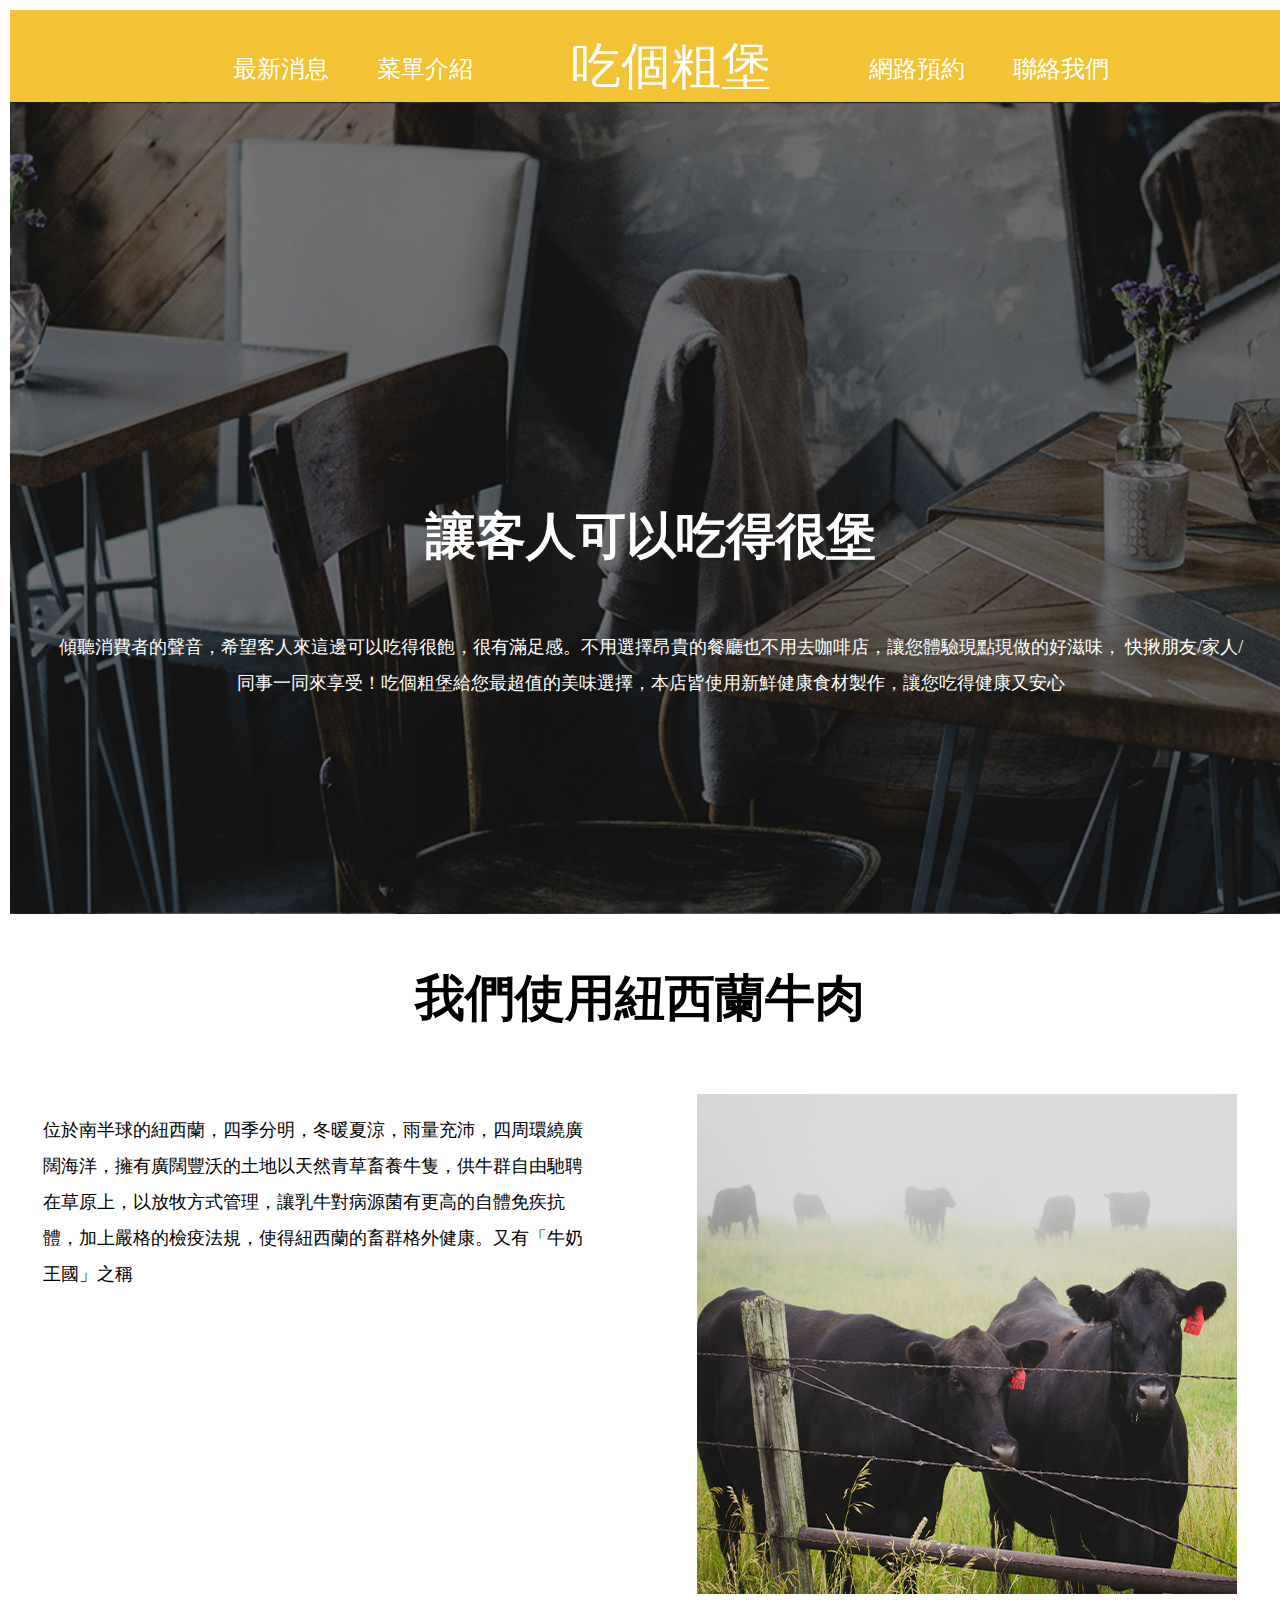
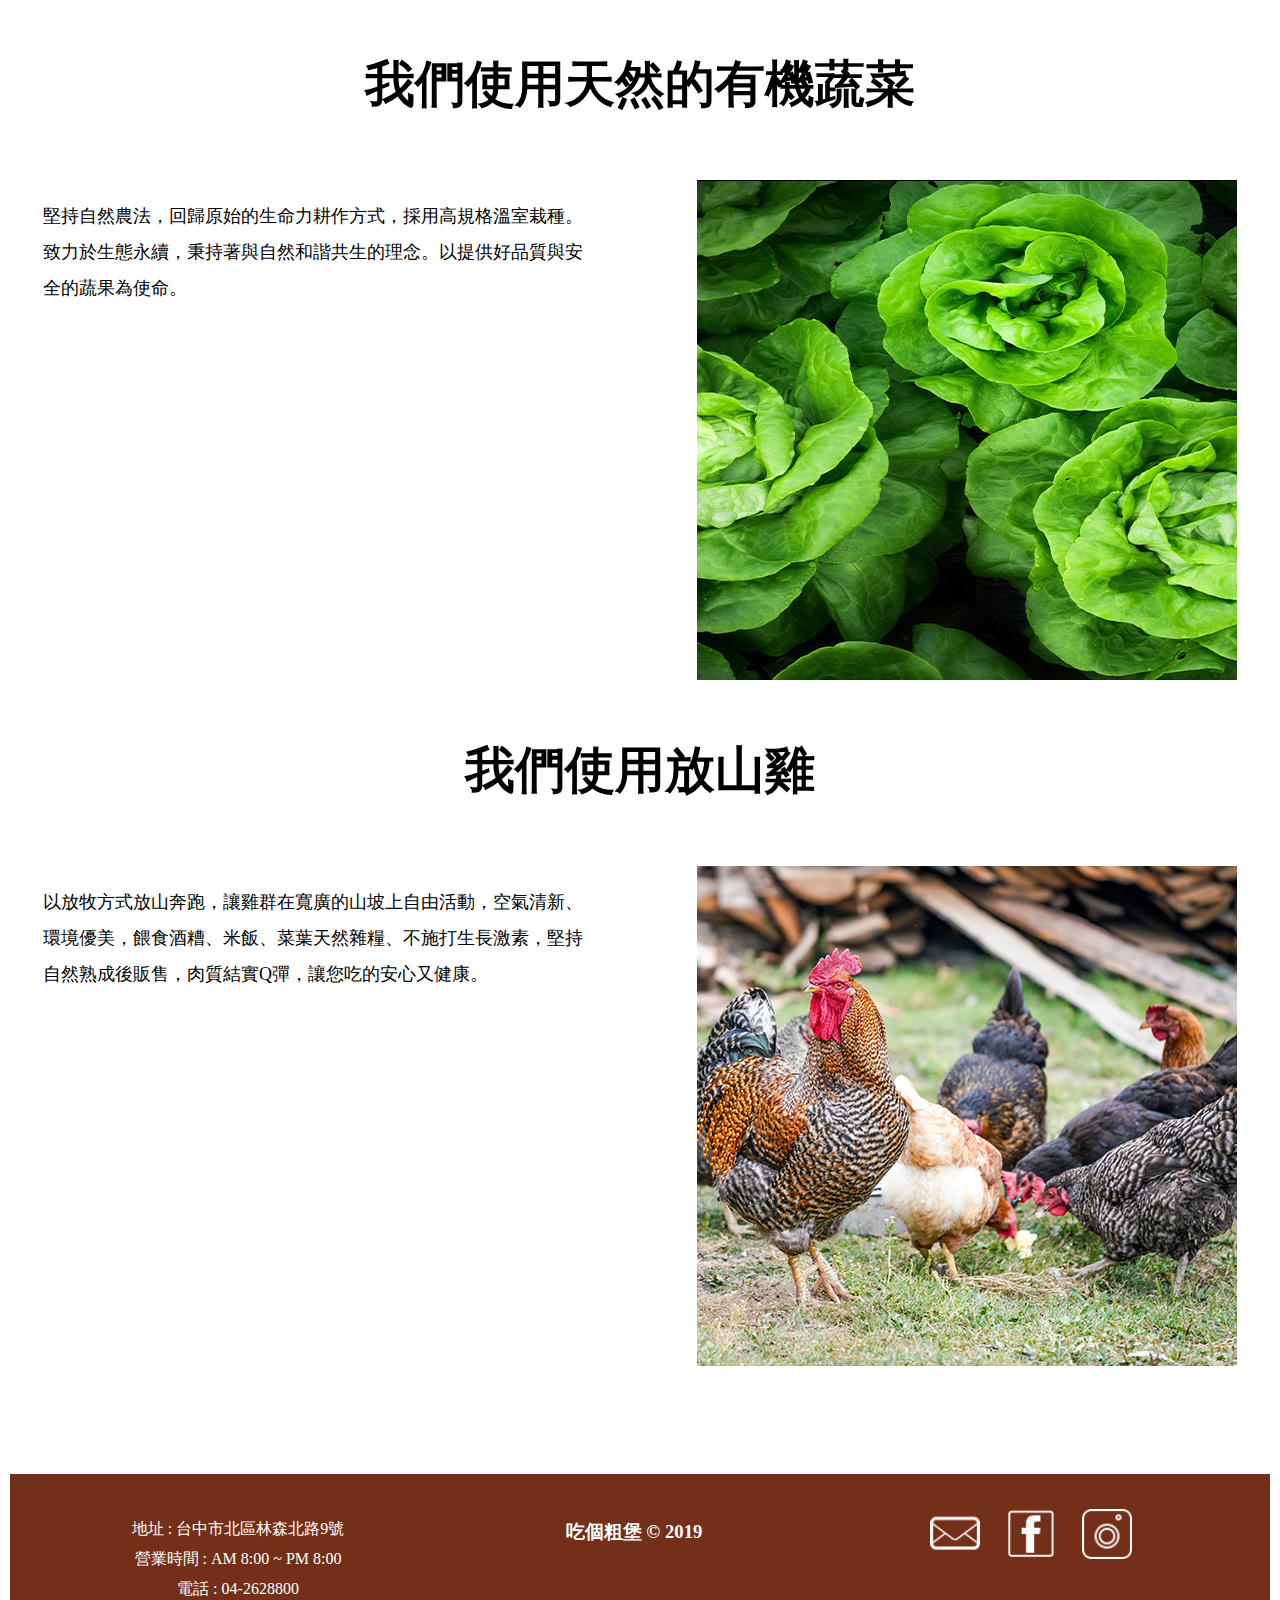
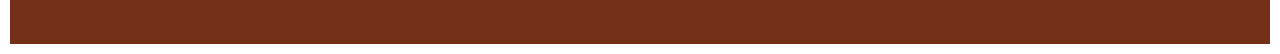
<file: index.html>
<!DOCTYPE html>
<html lang="zh">

<head>
    <meta charset="UTF-8">
    <meta name="viewport" content="width=device-width, initial-scale=1.0,user-scalable=no">
    <title>吃個粗堡</title>
    <link rel="stylesheet" href="style.css">
</head>

<body>
    <div class="nav">
        <ul>
            <li><a href="news.html">最新消息</a></li>
            <li><a href="product.html">菜單介紹</a></li>
            <li id="logo"><a href="index.html">吃個粗堡</a></li>
            <li><a href="contrnt.html">網路預約</a></li>
            <li><a href="reservation.html">聯絡我們</a></li>
            <!-- <li><a href="login.html">會員登入</a></li> -->
        </ul>
    </div>
    <div class="picture">
        <div class="picturetitle">
            <h1>讓客人可以吃得很堡</h1>
            <p>傾聽消費者的聲音，希望客人來這邊可以吃得很飽，很有滿足感。不用選擇昂貴的餐廳也不用去咖啡店，讓您體驗現點現做的好滋味，
                快揪朋友/家人/同事一同來享受！吃個粗堡給您最超值的美味選擇，本店皆使用新鮮健康食材製作，讓您吃得健康又安心</p>
        </div>
    </div>
    <div class="content">
        <div class="title">
            <h1>我們使用紐西蘭牛肉</h1>
        </div>
        <div class="about">
            <div class="message">
                <p>位於南半球的紐西蘭，四季分明，冬暖夏涼，雨量充沛，四周環繞廣闊海洋，擁有廣闊豐沃的土地以天然青草畜養牛隻，供牛群自由馳聘在草原上，以放牧方式管理，讓乳牛對病源菌有更高的自體免疾抗體，加上嚴格的檢疫法規，使得紐西蘭的畜群格外健康。又有「牛奶王國」之稱
                </p>
            </div>
            <div class="pic"><img src="beef.png" alt="紐西蘭牛肉"></div>
        </div>
        <div class="title">
            <h1>我們使用天然的有機蔬菜</h1>
        </div>
        <div class="about">
            <div class="message">
                <p>堅持自然農法，回歸原始的生命力耕作方式，採用高規格溫室栽種。致力於生態永續，秉持著與自然和諧共生的理念。以提供好品質與安全的蔬果為使命。</p>
            </div>
            <div class="pic"><img src="vegetable.png" alt="有機蔬菜"></div>
        </div>
        <div class="title">
            <h1>我們使用放山雞</h1>
        </div>
        <div class="about">
            <div class="message">
                <p>以放牧方式放山奔跑，讓雞群在寬廣的山坡上自由活動，空氣清新、環境優美，餵食酒糟、米飯、菜葉天然雜糧、不施打生長激素，堅持自然熟成後販售，肉質結實Q彈，讓您吃的安心又健康。</p>
            </div>
            <div class="pic"><img src="chicken1.png" alt="放山雞"></div>
        </div>
    </div>
    <div class="footer">
        <div class="footerbox">
            <div class="link">
                <p> 地址 : 台中市北區林森北路9號 <br>
                    營業時間 : AM 8:00 ~ PM 8:00 <br>
                    電話 : 04-2628800
                </p>
            </div>
            <div class="copyright">
                <h3>吃個粗堡 &copy; 2019</h3>
            </div>
            <div class="follow">
                <a href=""><img src="Email.png" alt="Email"></a>
                <a href=""><img src="FB.png" alt="FB"></a>
                <a href=""><img src="IG.png" alt="IG"></a>
            </div>
        </div>
    </div>
    <img id="btnTop" src="arrow.png" alt="回到頁面上方">
    <script src="https://ajax.googleapis.com/ajax/libs/jquery/3.4.1/jquery.min.js"></script>
    <script src="backtotop.js"></script>
</body>

</html>
</file>
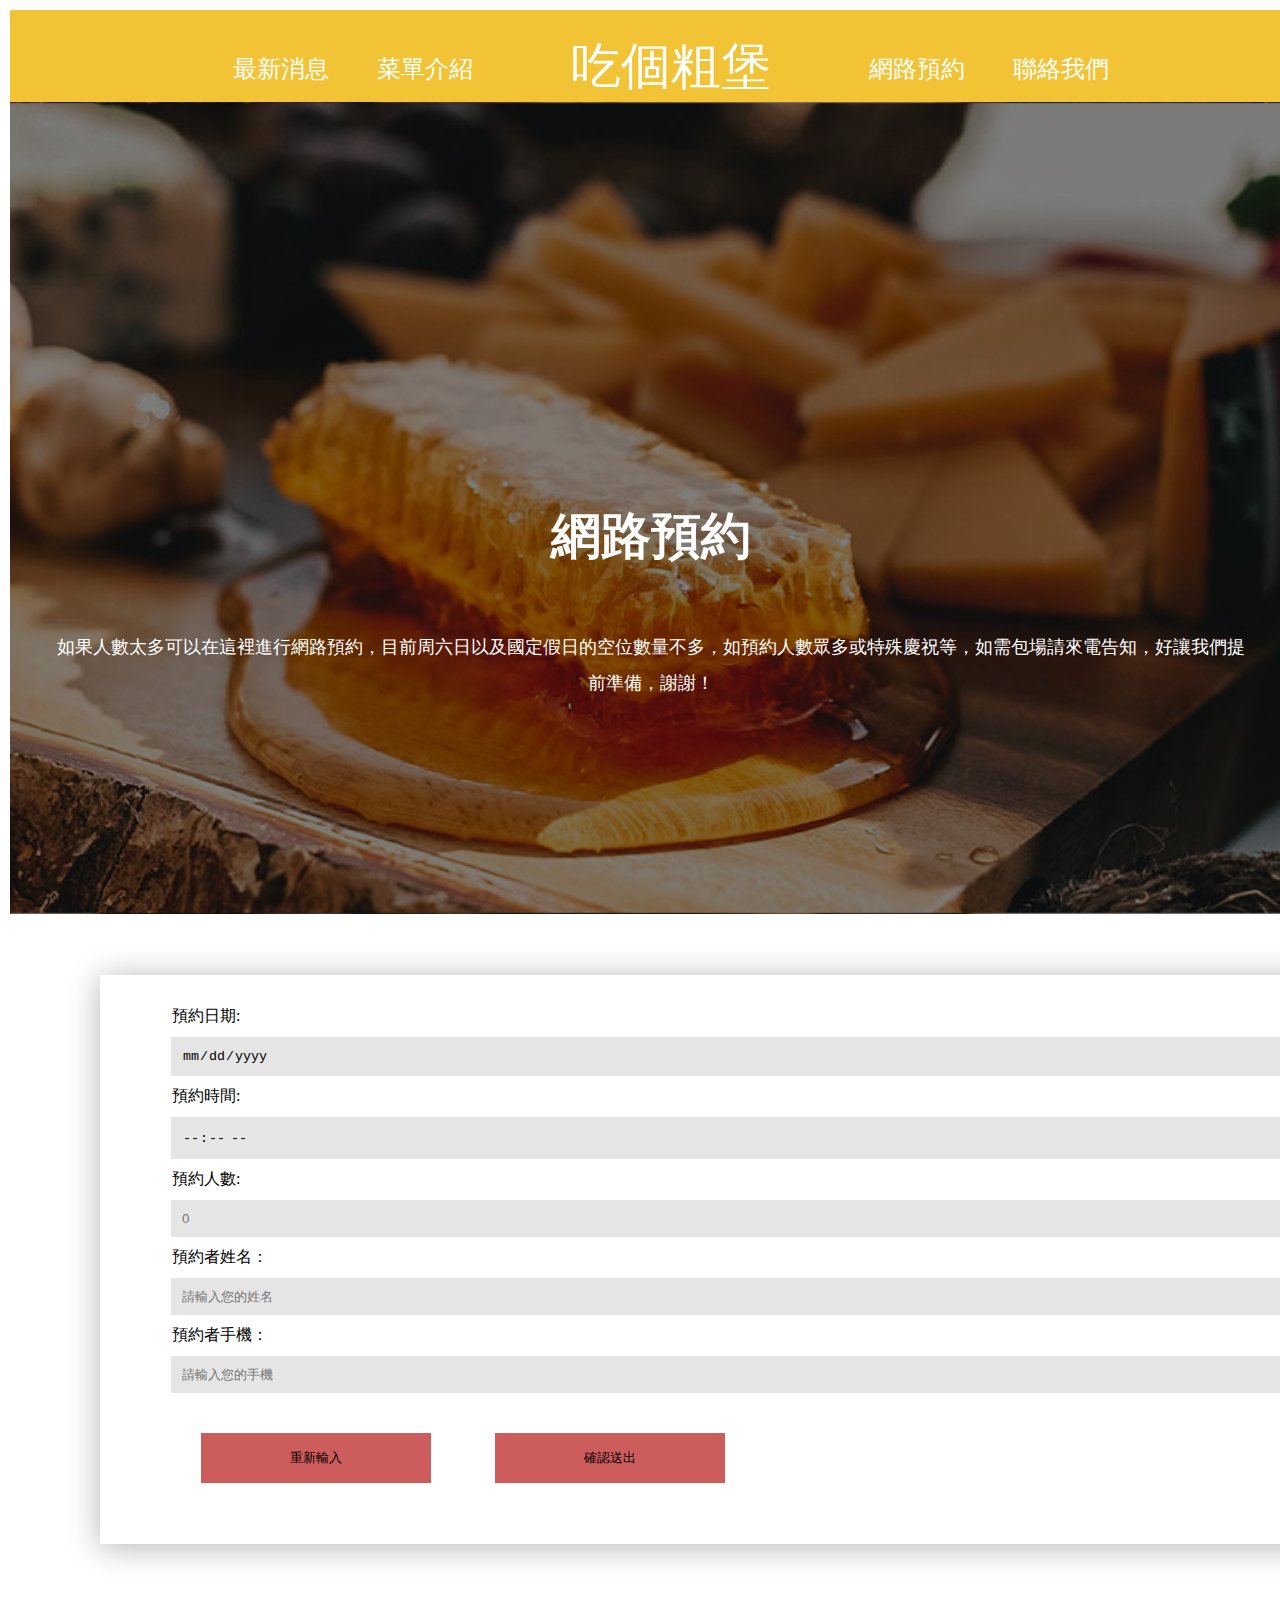
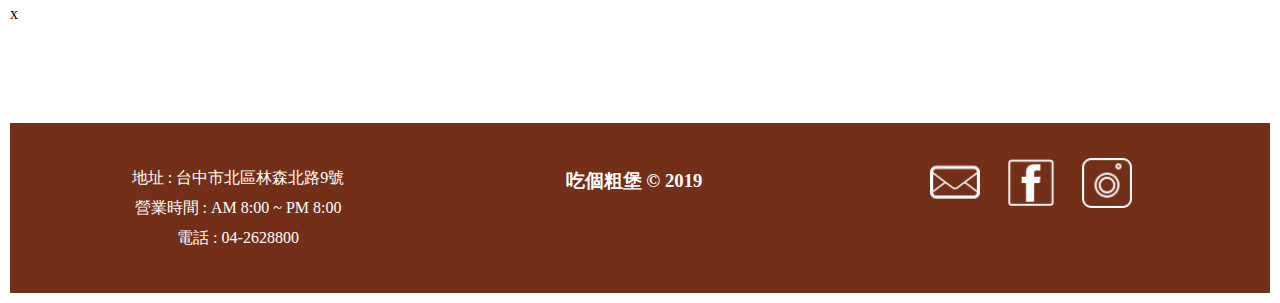
<file: contrnt.html>
<!DOCTYPE html>
<html lang="zh">
<head>
    <meta charset="UTF-8">
    <meta name="viewport" content="width=device-width, initial-scale=1.0,user-scalable=no">
    <title>網路預約</title>
    <link rel="stylesheet" href="style.css">
</head>
<body>
    <div class="nav">
        <ul>
            <li><a href="news.html">最新消息</a></li>
            <li><a href="product.html">菜單介紹</a></li>
            <li id="logo"><a href="index.html">吃個粗堡</a></li>
            <li><a href="contrnt.html">網路預約</a></li>
            <li><a href="reservation.html">聯絡我們</a></li>
            <!-- <li><a href="login.html">會員登入</a></li> -->
        </ul>
    </div>
    <div class="picture3">
        <div class="picture3title">
        <h1>網路預約</h1>
        <p>如果人數太多可以在這裡進行網路預約，目前周六日以及國定假日的空位數量不多，如預約人數眾多或特殊慶祝等，如需包場請來電告知，好讓我們提前準備，謝謝！</P>
        </div>
    </div>
    
    <div class="forminline">
      <form class="table1">
        <label for="date">預約日期:</label>
        <input type="date" id="date" name="date">
        <label for="pwd">預約時間:</label>
        <input type="time" id="time" name="time">
        <label for="pwd">預約人數:</label>
        <input type="number" id="number" placeholder="0" name="number" min="1" max="15">
        <lable for="name">預約者姓名：</lable>
        <input type="text" name="name" id="name" placeholder="請輸入您的姓名" required>
        <lable for="phone">預約者手機：</lable>
        <input type="tel" name="tel" id="tel" placeholder="請輸入您的手機" required>
        <input type="reset" value="重新輸入">
        <input type="submit" value="確認送出">
    </form>
</div>x
<div class="footer">
        <div class="footerbox">
            <div class="link">
                <p> 地址 : 台中市北區林森北路9號 <br>
                    營業時間 : AM 8:00 ~ PM 8:00 <br>
                    電話 : 04-2628800
                </p>
            </div>
            <div class="copyright">
                <h3>吃個粗堡 &copy; 2019</h3>
            </div>
            <div class="follow">
                <a href=""><img src="Email.png" alt="Email"></a>
                <a href=""><img src="FB.png" alt="FB"></a>
                <a href=""><img src="IG.png" alt="IG"></a>
            </div>
        </div>
    </div>
    <img id="btnTop" src="arrow.png" alt="回到頁面上方">
    <script src="https://ajax.googleapis.com/ajax/libs/jquery/3.4.1/jquery.min.js"></script>
    <script src="backtotop.js"></script>
 </body>
</html>
</file>
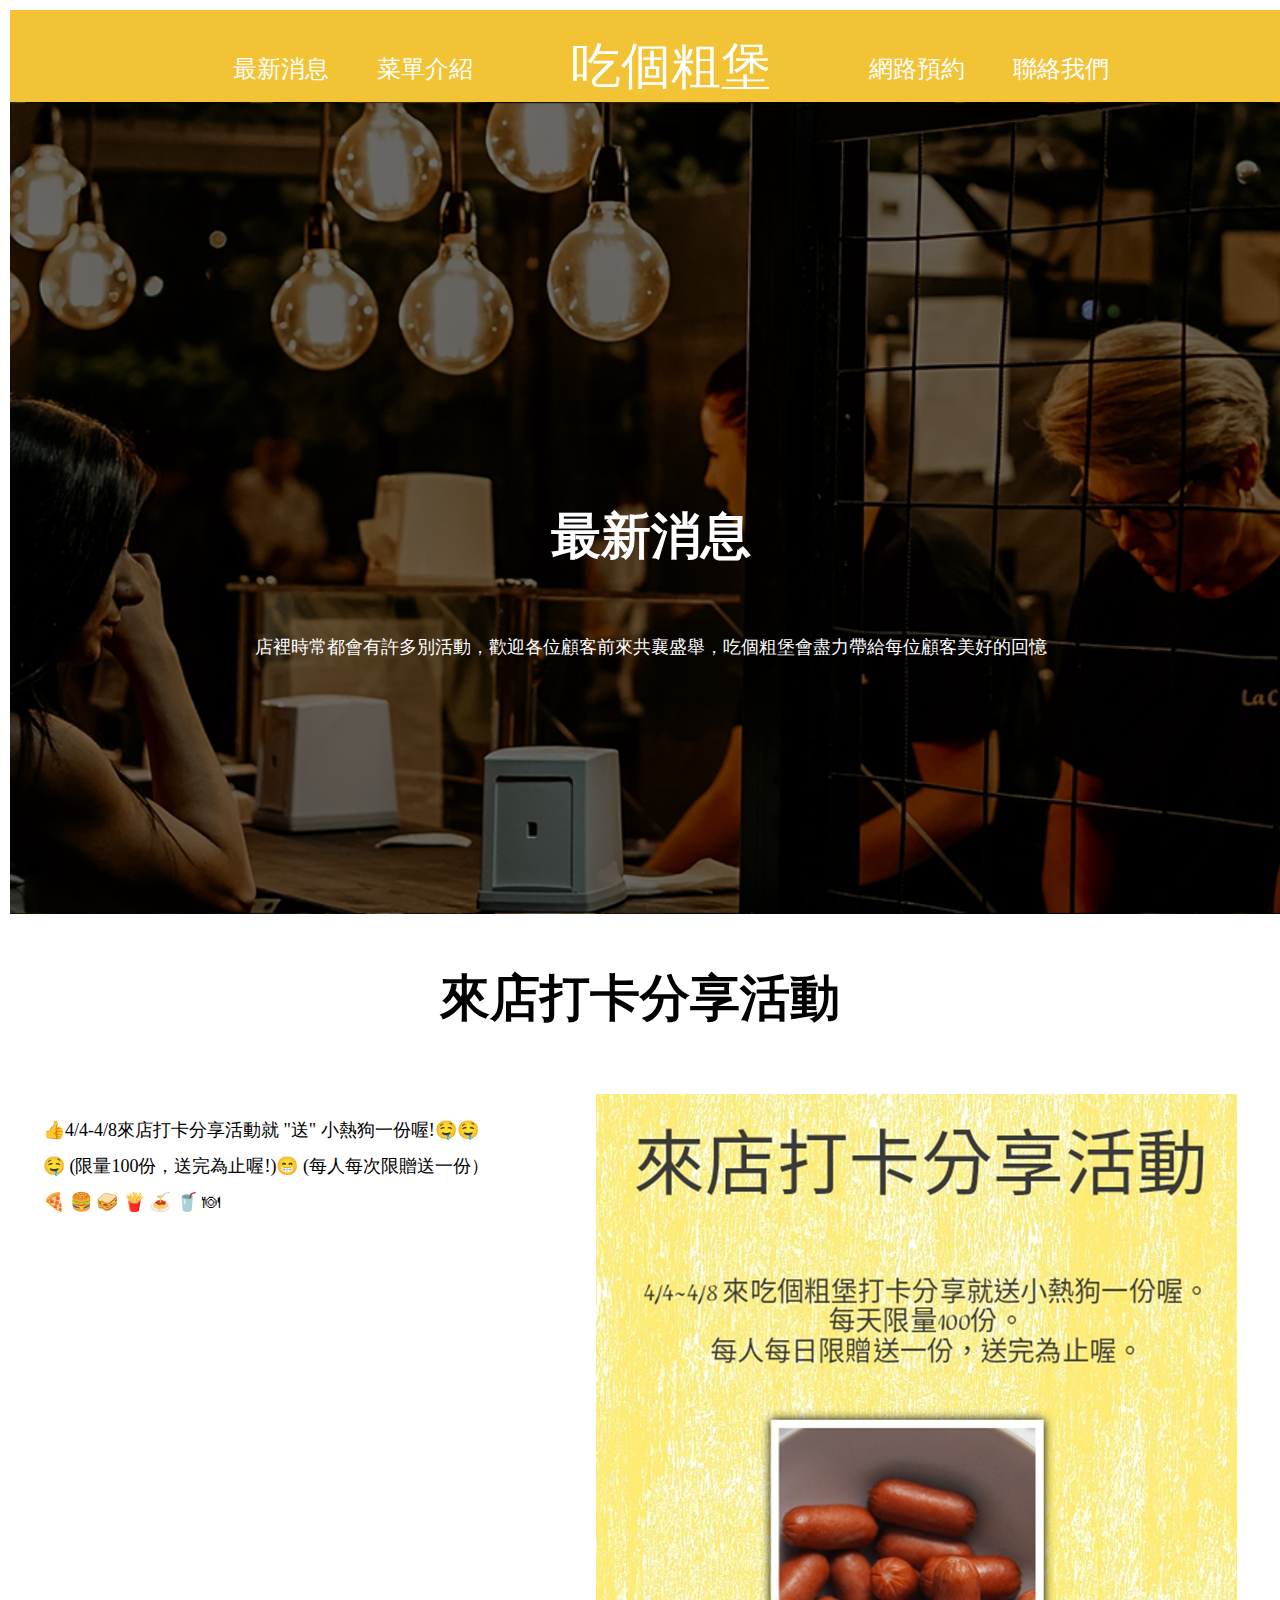
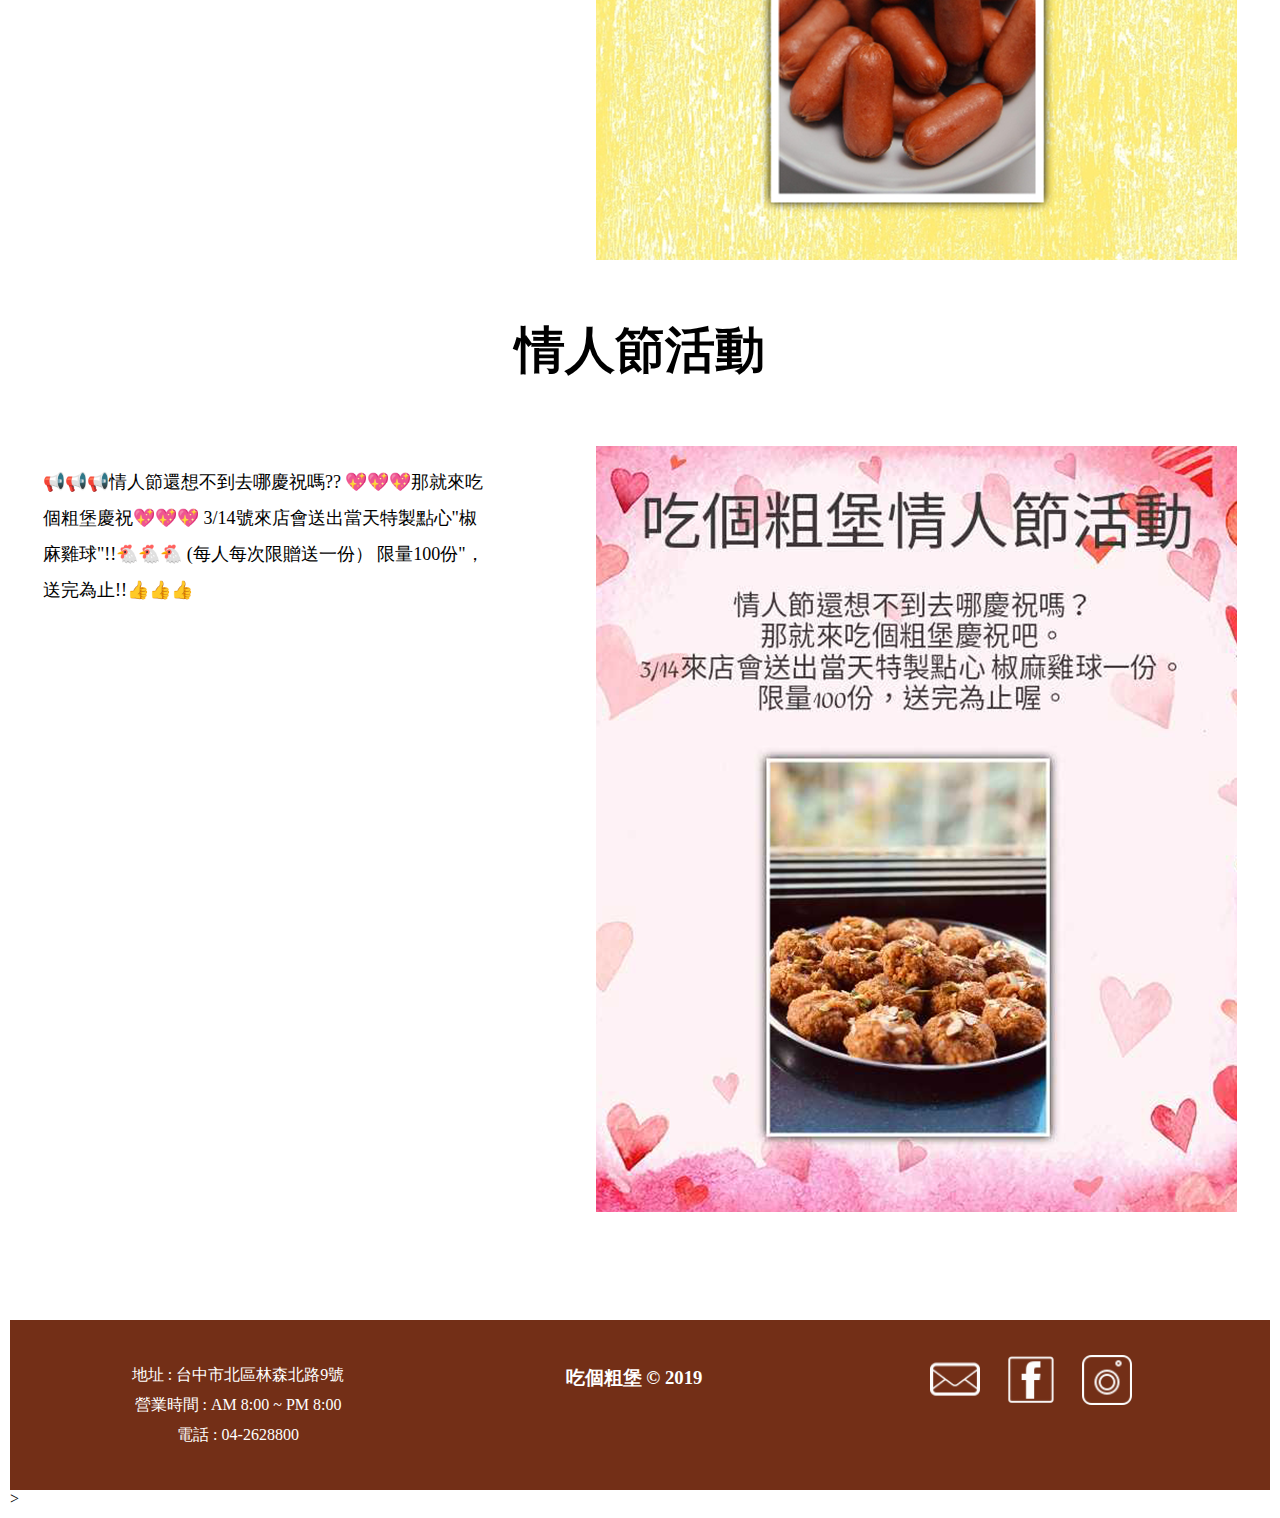
<file: news.html>
<!DOCTYPE html>
<html lang="zh">

<head>
    <meta charset="UTF-8">
    <meta name="viewport" content="width=device-width, initial-scale=1.0" />
    <title>最新消息</title>
    <link rel="stylesheet" href="style.css">
</head>

<body>
    <div class="nav">
        <ul>
            <li><a href="news.html">最新消息</a></li>
            <li><a href="product.html">菜單介紹</a></li>
            <li id="logo"><a href="index.html">吃個粗堡</a></li>
            <li><a href="contrnt.html">網路預約</a></li>
            <li><a href="reservation.html">聯絡我們</a></li>
            <!-- <li><a href="login.html">會員登入</a></li> -->
        </ul>
    </div>
    <div class="picture picture1">
      <div class="picture1title">
        <h1>最新消息</h1>
        <p>店裡時常都會有許多別活動，歡迎各位顧客前來共襄盛舉，吃個粗堡會盡力帶給每位顧客美好的回憶</p>
    </div>
    </div>
    <div class="news">
        <div class="title">
            <h1>來店打卡分享活動</h1>
        </div>
        <div class="about">
            <div class="message">
                <p>👍4/4-4/8來店打卡分享活動就 "送" 小熱狗一份喔!🤤🤤🤤
                    (限量100份，送完為止喔!)😁
                    (每人每次限贈送一份）
                    🍕 🍔 🥪 🍟 🍝 🥤 🍽</p>
            </div>
            <div class="pic"><img src="new1.png" alt="來電打卡分享活動"></div>
        </div>
        <div class="title">
            <h1>情人節活動</h1>
        </div>
        <div class="about">
            <div class="message">
                <p>📢📢📢情人節還想不到去哪慶祝嗎??
                    💖💖💖那就來吃個粗堡慶祝💖💖💖
                    3/14號來店會送出當天特製點心"椒麻雞球"!!🐔🐔🐔
                    (每人每次限贈送一份）
                    限量100份"，送完為止!!👍👍👍</p>
            </div>
            <div class="pic"><img src="new2.png" alt="情人節活動"></div>
        </div>
    </div>
    <div class="footer">
            <div class="footerbox">
                <div class="link">
                    <p> 地址 : 台中市北區林森北路9號 <br>
                        營業時間 : AM 8:00 ~ PM 8:00 <br>
                        電話 : 04-2628800
                    </p>
                </div>
                <div class="copyright">
                    <h3>吃個粗堡 &copy; 2019</h3>
                </div>
                <div class="follow">
                    <a href=""><img src="Email.png" alt="Email"></a>
                    <a href=""><img src="FB.png" alt="FB"></a>
                    <a href=""><img src="IG.png" alt="IG"></a>
                </div>
            </div>
        </div>>
    <img id="btnTop" src="arrow.png" alt="回到頁面上方">
    <script src="https://ajax.googleapis.com/ajax/libs/jquery/3.4.1/jquery.min.js"></script>
    <script src="backtotop.js"></script>
</body>
</html>
</file>
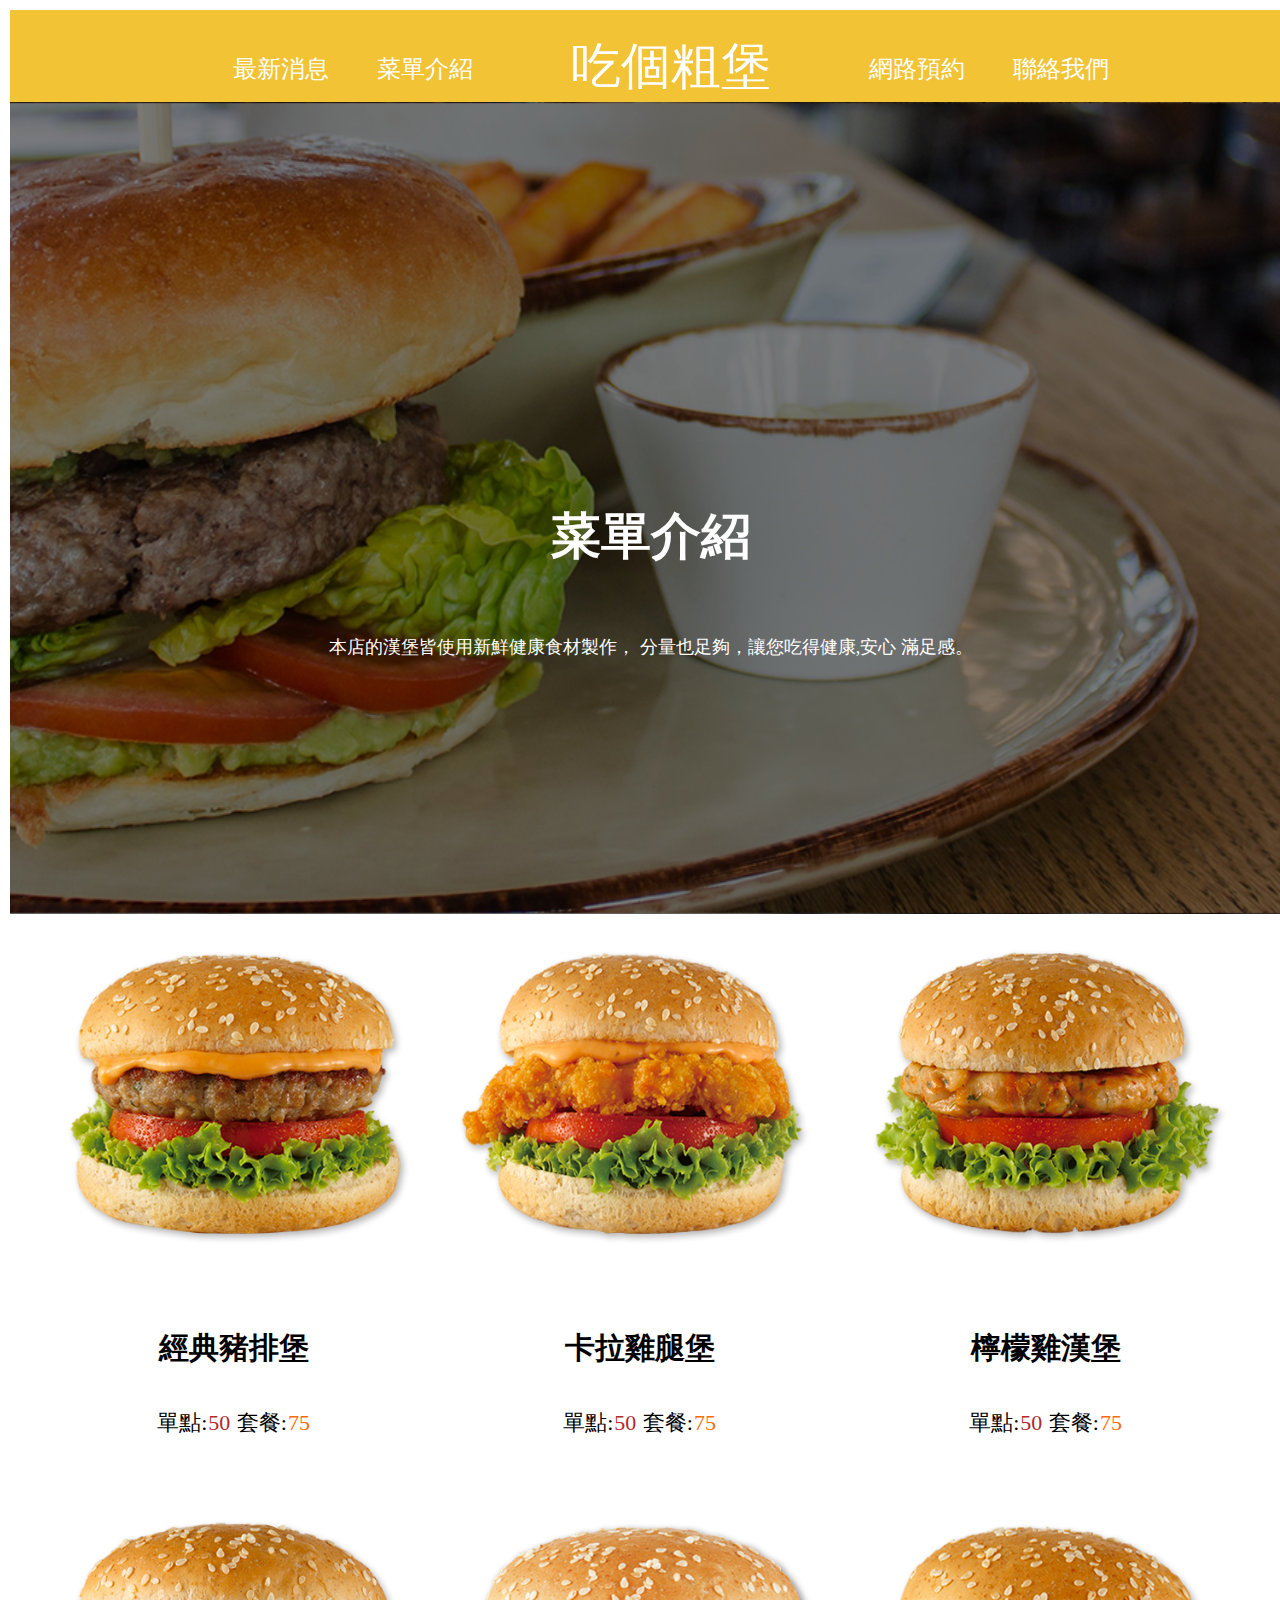
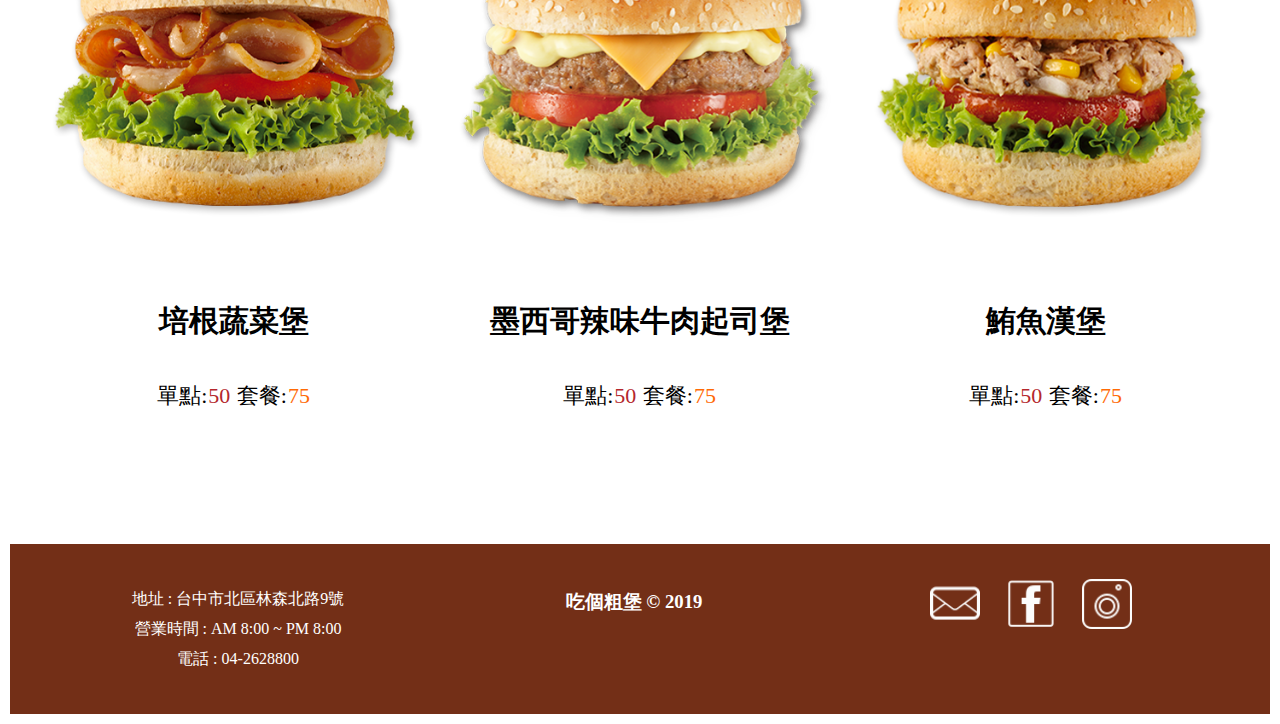
<file: product.html>
<!DOCTYPE html>
<html lang="zh">

<head>
    <meta charset="UTF-8">
    <meta name="viewport" content="width=device-width, initial-scale=1.0" />
    <title>菜單介紹</title>
    <link rel="stylesheet" href="style.css">
</head>
<body>
    <div class="nav">
        <ul>
            <li><a href="news.html">最新消息</a></li>
            <li><a href="product.html">菜單介紹</a></li>
            <li id="logo"><a href="index.html">吃個粗堡</a></li>
            <li><a href="contrnt.html">網路預約</a></li>
            <li><a href="reservation.html">聯絡我們</a></li>
            <!-- <li><a href="login.html">會員登入</a></li> -->
        </ul>
    </div>
    <div class="picture2">
      <div class="picture2title">
        <h1>菜單介紹</h1>
        <p>本店的漢堡皆使用新鮮健康食材製作， 分量也足夠，讓您吃得健康,安心 滿足感。</p>
      </div>
    </div>
    <div class="container">
        <div class="productBox">
        <div class="product"><img src="buger1.png" alt="經典豬排堡">
            <h2>經典豬排堡</h2>
            <p>單點:<span class="single">50</span>  套餐:<span class="parkage">75</span></p>
        </div>
        <div class="product"><img src="buger2.png" alt="卡拉雞腿堡">
            <h2>卡拉雞腿堡</h2>
            <p>單點:<span class="single">50</span>  套餐:<span class="parkage">75</span></p>
        </div>
        <div class="product"><img src="buger3.png" alt="檸檬雞漢堡">
            <h2>檸檬雞漢堡</h2>
            <p>單點:<span class="single">50</span>  套餐:<span class="parkage">75</span></p>
        </div>
        <div class="product"><img src="buger4.png" alt="培根蔬菜堡">
            <h2>培根蔬菜堡</h2>
            <p>單點:<span class="single">50</span>  套餐:<span class="parkage">75</span></p>
        </div>
        <div class="product"><img src="buger5.png" alt="墨西哥辣味牛肉起司堡">
            <h2>墨西哥辣味牛肉起司堡</h2>
            <p>單點:<span class="single">50</span>  套餐:<span class="parkage">75</span></p>
        </div>
        <div class="product"><img src="buger6.png" alt="鮪魚漢堡">
            <h2>鮪魚漢堡</h2>
            <p>單點:<span class="single">50</span>  套餐:<span class="parkage">75</span></p>
        </div>
      </div>
    </div>
    <div class="footer">
            <div class="footerbox">
                <div class="link">
                    <p> 地址 : 台中市北區林森北路9號 <br>
                        營業時間 : AM 8:00 ~ PM 8:00 <br>
                        電話 : 04-2628800
                    </p>
                </div>
                <div class="copyright">
                    <h3>吃個粗堡 &copy; 2019</h3>
                </div>
                <div class="follow">
                    <a href=""><img src="Email.png" alt="Email"></a>
                    <a href=""><img src="FB.png" alt="FB"></a>
                    <a href=""><img src="IG.png" alt="IG"></a>
                </div>
            </div>
        </div>
    <img id="btnTop" src="arrow.png" alt="回到頁面上方">
    <script src="https://ajax.googleapis.com/ajax/libs/jquery/3.4.1/jquery.min.js"></script>
    <script src="backtotop.js"></script>
</body>
</html>
</file>
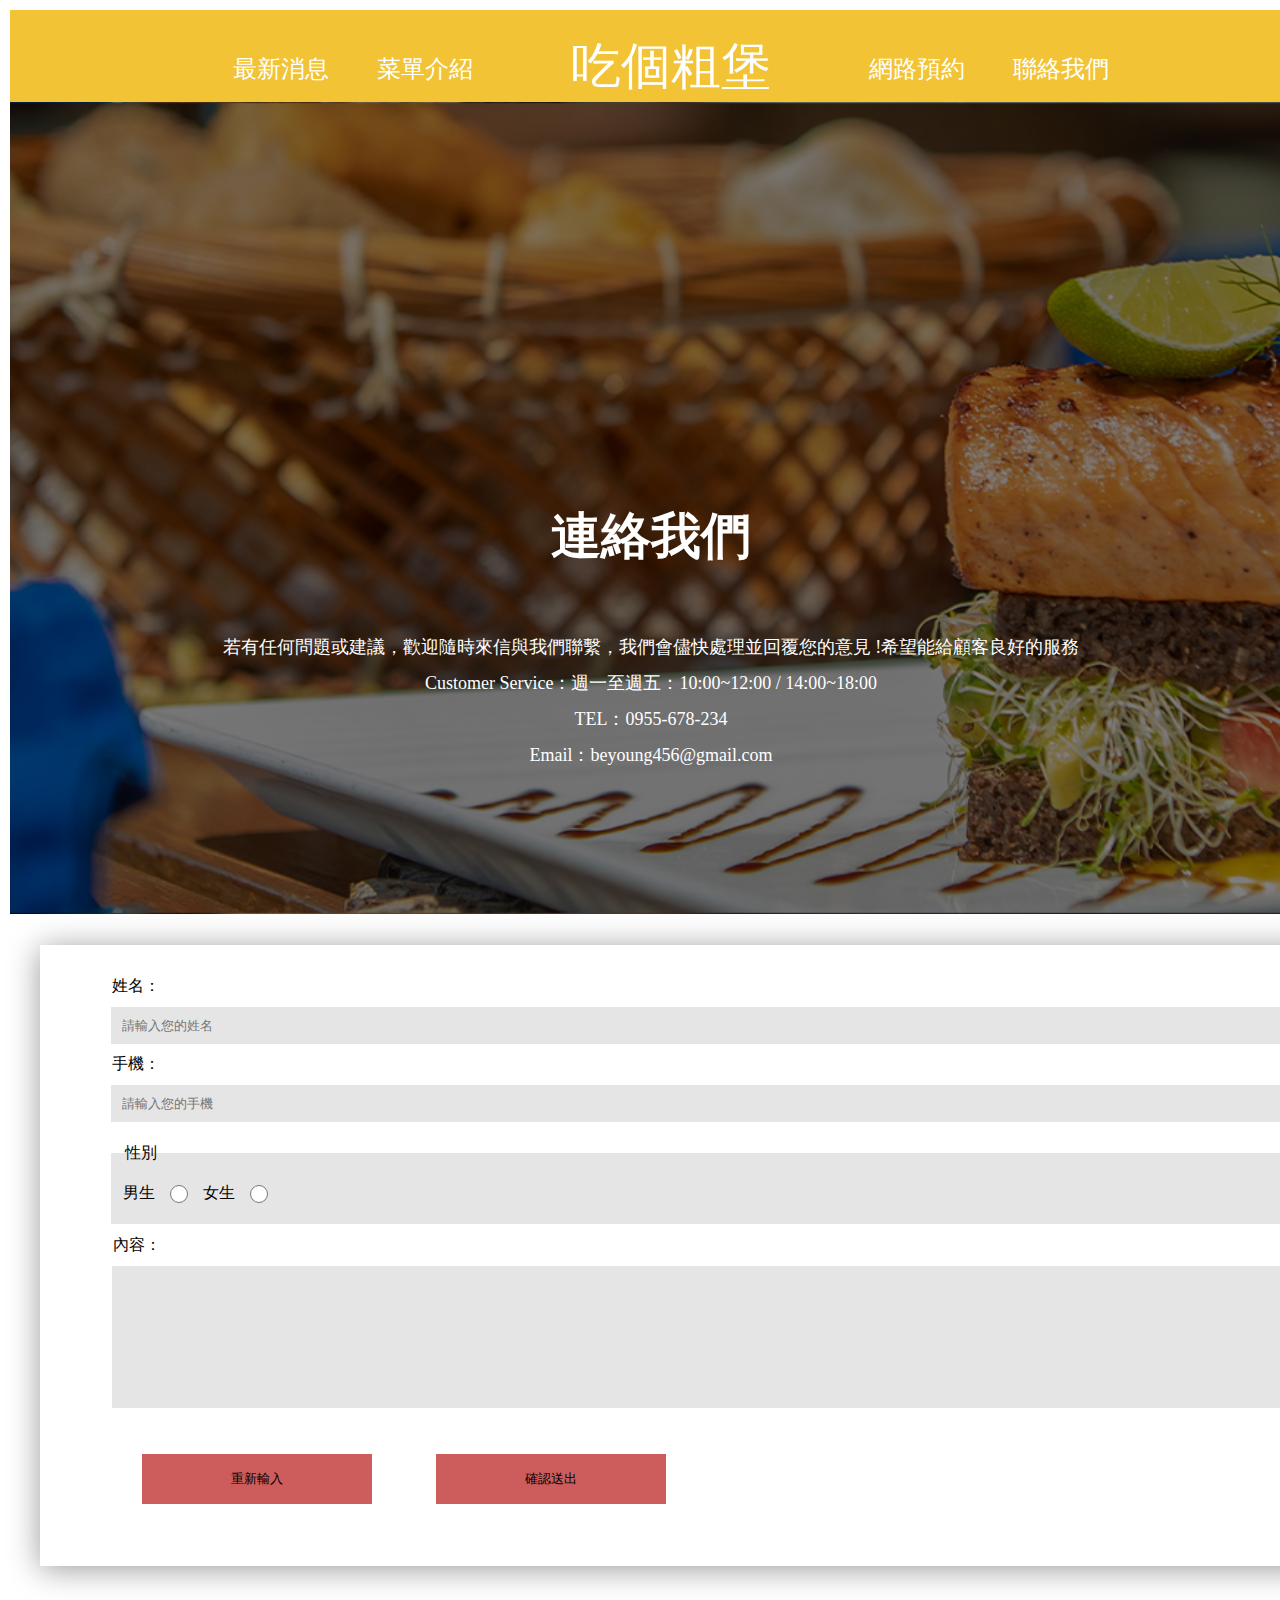
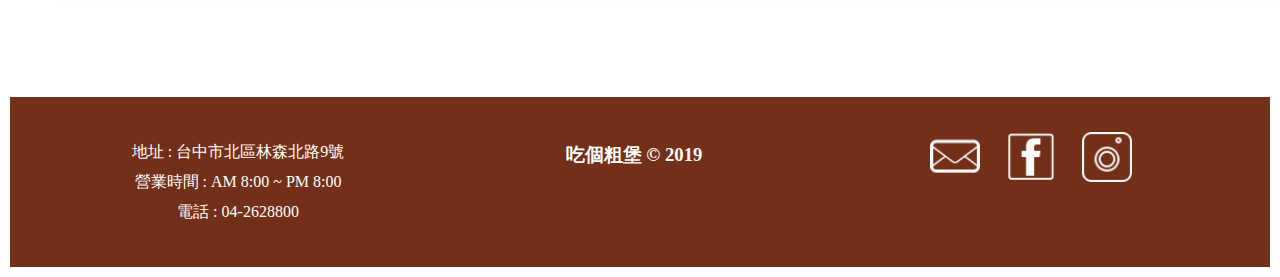
<file: reservation.html>
<!DOCTYPE html>
<html lang="zh">
<head>
    <meta charset="UTF-8">
    <meta name="viewport" content="width=device-width, initial-scale=1.0" />
    <title>聯絡我們</title>
    <link rel="stylesheet" href="style.css">
</head>
<body>
  <div class="nav">
    <ul>
        <li><a href="news.html">最新消息</a></li>
        <li><a href="product.html">菜單介紹</a></li>
        <li id="logo"><a href="index.html">吃個粗堡</a></li>
        <li><a href="contrnt.html">網路預約</a></li>
        <li><a href="reservation.html">聯絡我們</a></li>
        <!-- <li><a href="login.html">會員登入</a></li> -->
    </ul>
</div>
<div class="picture4">
  <div class="picture4title">
  <h1>連絡我們</h1>
  <p>若有任何問題或建議，歡迎隨時來信與我們聯繫，我們會儘快處理並回覆您的意見 !希望能給顧客良好的服務<br>
   Customer Service：週一至週五：10:00~12:00 / 14:00~18:00<br>
  TEL：0955-678-234<br>
  Email：beyoung456@gmail.com<br></p>
 </div>
</div>
<div class="forminline1"> 
     <form class="table2" action="#">
            <lable for="name">姓名：</lable>
            <input type="text" name="name" id="name" placeholder="請輸入您的姓名" required>
            <lable for="phone">手機：</lable>
            <input type="tel" name="tel" id="tel" placeholder="請輸入您的手機" required>
            <fieldset>
              <legend>性別</legend>
              <lable for="sex-man">男生</lable>
              <input type="radio" name="sex" id="sex-man" value="man">
              <lable for="sex-waoman">女生</lable>
              <input type="radio" name="sex" id="sex-woman" value="woman">
            </fieldset>
            <div>
              <lable for="intrduction">內容：</lable><br>
              <textarea name="intrduction" id="intrduction" cols="40" rows="8"></textarea>
            </div>
            <div class="button">
              <input type="reset" value="重新輸入">
              <input type="submit" value="確認送出">
            </div>
    </form>
</div>
<div class="footer">
    <div class="footerbox">
        <div class="link">
            <p> 地址 : 台中市北區林森北路9號 <br>
                營業時間 : AM 8:00 ~ PM 8:00 <br>
                電話 : 04-2628800
            </p>
        </div>
        <div class="copyright">
            <h3>吃個粗堡 &copy; 2019</h3>
        </div>
        <div class="follow">
            <a href=""><img src="Email.png" alt="Email"></a>
            <a href=""><img src="FB.png" alt="FB"></a>
            <a href=""><img src="IG.png" alt="IG"></a>
        </div>
    </div>
</div>
<img id="btnTop" src="arrow.png" alt="回到頁面上方">
<script src="https://ajax.googleapis.com/ajax/libs/jquery/3.4.1/jquery.min.js"></script>
<script src="backtotop.js"></script>
</body>
</html>
</file>
<file: style.css>
@import url("https://meyerweb.com/eric/tools/css/reset/reset.css");
* {
  border: 0.05px solid rgba(255, 0, 0, 0) !important;
}
/* 首頁 */
.picture
{
  background-image: linear-gradient(rgba(0, 0, 0, 0.5), rgba(0, 0, 0, 0.5)), url("picture.gif");
  background-position: center center;
  width: 100vw;
  height: 90vh;
  background-size: cover;
  color:white;
  /* opacity: 0.5; */
}
.picturetitle {
  max-width: 1200px;
  margin: 350px auto auto auto;
}

.picturetitle h1 {
  text-align: center;
  font-size: 50px;
  font-weight: 900;
  margin: 48px 0 57px 0;
}
.picturetitle  p {
  text-align: center;
  font-size: 18px;
  margin-bottom: 70px;
  line-height: 2;
}
.nav
{
  width: 100vw;
  height: 10vh;
  background-color:#F2C335;
}
.nav a {
    text-decoration: none;
    color: white;
}
.nav ul {
  height: 100px;
  max-width: 1200px;
  margin: 0 auto 0 auto;
  text-align: center;
 }
.nav ul li {
    display: inline-block;
    font-size: 24px;
    margin-top: 20px;
    padding: 20px;
} 
.nav ul #logo {
  font-size: 50px;
  vertical-align: top;
  margin: 0 50px; 
} 

.content  {
  max-width: 1200px;
  margin: 0 auto;
}

.content .title {
  text-align: center;
}

.content  .title h1 {
  font-size: 50px;
  font-weight: 900;
  margin: 48px 0 57px 0;
}

.content .title p {
  font-size: 18px;
  margin-bottom: 70px;
  line-height: 2;
  
}
.content .about {
  display: grid;
  grid-template-columns: auto auto;
  grid-gap: 100px;
}

.content .about h2 {
  font-size: 30px;
  margin-bottom: 50px;
}

.content .about p {
  font-size: 18px;
  line-height: 2;
}


/*  最新消息*/
.picture1
{
  background-image: linear-gradient(rgba(0, 0, 0, 0.5), rgba(0, 0, 0, 0.5)), url("picture1.png");
  width: 100vw;
  height: 90vh;
  background-size: cover;
  color:white;
}
.picture1title {
  max-width: 1200px;
  margin: 350px auto auto auto;
}

.picture1title h1 {
  text-align: center;
  font-size: 50px;
  font-weight: 900;
  margin: 48px 0 57px 0;
}
.picture1title p {
  text-align: center;
  font-size: 18px;
  margin-bottom: 70px;
  line-height: 2;
}
.news {
  max-width: 1200px;
  margin: 0 auto;
}

.news .title {
  text-align: center;
}

.news .title h1 {
  font-size: 50px;
  font-weight: 900;
  margin: 48px 0 57px 0;
}
.news.title p {
  font-size: 18px;
  margin-bottom: 70px;
  line-height: 2;
  
}
.news .about {
  display: grid;
  grid-template-columns: auto auto;
  grid-gap: 100px;
}

.news.about h2 {
  font-size: 30px;
  margin-bottom: 50px;
}

.news .message p {
  font-size: 18px;
  line-height: 2;
}

/* 菜單介紹*/
.picture2
{
  background-image: linear-gradient(rgba(0, 0, 0, 0.5), rgba(0, 0, 0, 0.5)),url("picture2.png");
  background-position: center center;
  width: 100vw;
  height: 90vh;
  background-size: cover;
  color:white;
  /* opacity: 0.5; */
}
.picture2title {
  max-width: 1200px;
  margin: 350px auto auto auto;
}

.picture2title h1 {
  text-align: center;
  font-size: 50px;
  font-weight: 900;
  margin: 48px 0 57px 0;
}
.picture2title p {
  text-align: center;
  font-size: 18px;
  margin-bottom: 70px;
  line-height: 2;
}
.container {
  max-width: 1200px;
  margin: 0 auto;
}
.container .title {
  text-align: center;
}
.container .title h1 {
  font-size: 60px;
  font-weight: 900;
  margin: 48px 0 57px 0;
}
.container .title p {
  font-size: 18px;
  margin-bottom: 82px;
}
.container .productBox {
display: grid;
grid-template-columns: auto auto auto;
grid-gap: 20px;
}
.container .productBox .product img {
  width: 100%;
}
.productBox .product h2 {
  font-size: 30px;
  margin: 20px 0 30px 0;
  text-align: center;
}
.productBox .product p {
  text-align:center;
  font-size: 22px;
  line-height: 2;
}
.single { 
  font-size:22px; 
  font-family:"Arial Black"; 
  color:#b4272d;}
.parkage { 
  font-size:22px; 
  font-family:"Arial Black"; 
  color:#ff6a06;
}


/* 網路預約 */
.picture3
{
  background-image:linear-gradient(rgba(0, 0, 0, 0.5), rgba(0, 0, 0, 0.5)), url("picture3.png");
  background-position: center center;
  width: 100vw;
  height: 90vh;
  background-size: cover;
  color:white;
  /* opacity: 0.5; */
}
.forminline {
  max-width: 1200px;
  margin: 0 auto;
}
.picture3title {
  max-width: 1200px;
  margin: 350px auto auto auto;
}

.picture3title h1 {
  text-align: center;
  font-size: 50px;
  font-weight: 900;
  margin: 48px 0 57px 0;
}
.picture3title p {
  text-align: center;
  font-size: 18px;
  margin-bottom: 70px;
  line-height: 2;
}
.table1 {
  width: 1200px;
  /* height: 900px; */
  margin: 60px; auto;
  padding: 30px 70px;
  box-shadow: 0 3px 30px rgba(0, 0, 0, 0.3);
 }
.table1 input[type="date"], input[type="time"], input[type="tel"],input[type="number"], input[type="text"]{
  background-color: rgba(0, 0, 0, 0.1);
  border: 1px solid rgba(0, 0, 0, 0.5);
  width: 100%;
  padding: 10px;
  margin: 10px 0;
  box-sizing: border-box;
}
.table1 input[type="reset"], input[type="submit"] {
  width: 230px;
  height: 50px;
  margin:30px 30px;
  background-color: indianred;
  border: 2px solid rgba(0, 0, 0, 0.3);
}
.table1 input[type="reset"]:hover, input[type="submit"]:hover {
  background-color: rgba(255, 255, 255, 0.3);
}


 
/* 聯絡我們 */
.picture4
{
  background-image:linear-gradient(rgba(0, 0, 0, 0.5), rgba(0, 0, 0, 0.5)), url("picture4.png");
  background-position: center center;
  width: 100vw;
  height: 90vh;
  background-size: cover;
  color:white;
  /* opacity: 0.5; */
}
.picture4title {
  max-width: 1200px;
  margin: 350px auto auto auto;
}

.picture4title h1 {
  text-align: center;
  font-size: 50px;
  font-weight: 900;
  margin: 48px 0 57px 0;
}
.picture4title p {
  text-align: center;
  font-size: 18px;
  margin-bottom: 70px;
  line-height: 2;
}
.forminline1{
  max-width: 1200px;
  margin: 0 auto;
}
.forminline1 .title {
  text-align :center;
}
.forminline1 .title h1 {
  font-size: 60px;
  font-weight: 900;
  margin: 48px 0 57px 0;
}
.forminline1 .title p {
  font-size: 18px;
  margin-bottom: 82px;
  line-height: 2;
}
.table2{
  width: 1200px;
  /* margin-top:5px;  */
  margin: 30px auto;
  padding: 30px 70px;
  box-shadow: 0 3px 30px rgba(0, 0, 0, 0.4);
}

.table2 input, select, textarea {
  outline: none;
}

.table2 input[type="text"], input[type="tel"], input[type="password"], select, fieldset, textarea {
  background-color: rgba(0, 0, 0, 0.1);
  border: 2px solid rgba(0, 0, 0, 0.5);
  width: 100%;
  padding: 10px;
  margin: 10px 0;
  box-sizing: border-box;
}

.table2 input[type="radio"] {
  height: 18px;
  width: 18px;
  margin: 10px;
  vertical-align: middle;
}
.table2 input[type="checkbox"] {
  height: 22px;
  width: 22px;
  vertical-align: middle;
}


.table2 input[type="reset"], input[type="submit"] {
  width: 230px;
  height: 50px;
  margin: 30px;
  background-color: indianred;
  border: 2px solid rgba(0, 0, 0, 0.3);
  /* color: rgba(255, 255, 255, 0.3); */
}

.table2 input[type="reset"]:hover, input[type="submit"]:hover {
  background-color: rgba(255, 255, 255, 0.3);
}

.table2 button {
  width: 800px;
  text-align: center;
  display: inline-block;
}

  
/* 登入 */
.picture5
{
  background-image: url("picture5.jpg");
  width: 100%;
  height: 400px;
  background-position: center center;
  background-size:100%;
  background-repeat:no-repeat;
}
.login{
  width: 800px;
  margin: 30px auto;
  padding: 30px 70px;
  box-shadow: 0 3px 30px rgba(0, 0, 0, 0.3);
}
.login input[type="text"] ,input[type="password"] {
  background-color: rgba(0, 0, 0, 0.1);
  border: 2px solid rgba(0, 0, 0, 0.5);
  width: 100%;
  padding: 10px;
  margin: 10px 0;
  box-sizing: border-box;
}
.login input[type="reset"]{
  width: 230px;
  height: 50px;
  margin: 30px;
  background-color: indianred;
  border: 2px solid rgba(0, 0, 0, 0.3);
  /* color: rgba(255, 255, 255, 0.3); */
}
.login button {
  width: 100%;
  text-align: center;
  display: inline-block;
}
.login input[ type="reset"]:hover {
  background-color: rgba(255, 255, 255, 0.3);
}

/* 頁尾 */
.footer {
  background-color: #732F17;
  margin-top: 100px;
  padding: 20px 0;
}
.footerbox {
  max-width: 1200px;
  height: auto;
  display: grid;
  grid-template-columns:  33% 33% 33%;
  color: white;
  text-align: center;
  line-height: 30px;
  margin-top: 100px;
  margin: 0 auto;
}  
.footer ul {
  list-style: none;
}
.link h3 p{
  margin-bottom: 50px;  
} 
.link a{
  color: white;
  text-decoration: none;
}
.footer .follow a {
  display: inline-block;
  padding: 10px;
}
.footer .follow a img {
  width: 100%;
}
footer .copyright {
  /* margin-top: 30px; */
  text-align: center;
}

/* 回到頁面上方 */
#btnTop {
  position: fixed;
  right: 30px;
  bottom: 30px;
  cursor: pointer;
  border: 3px solid #fff;
  border-radius: 50%;
  padding: 5px;
  display: none;
}

/* RWD */
@media screen and (max-width: 768px) {
 .content .about {
  grid-template-columns: 100%;
  margin: auto auto;
  }
.news .about {
    grid-template-columns: 100%;
    margin: auto auto;
}
  .container .productBox {
  grid-template-columns: auto auto;
  }
  .footer {
   grid-template-columns:  100%;
   margin: auto auto;
  }
}
@media screen and (min-width: 768px) and (max-width: 1025px) {
  .content .about {
   grid-template-columns: 100%;
   margin: auto auto;
  }
  .news.about  {
    grid-template-columns: 100%;
    margin: auto auto;
   }
  .footer {
    grid-template-columns:  100%;
    margin: auto auto;
  }
}
</file>
